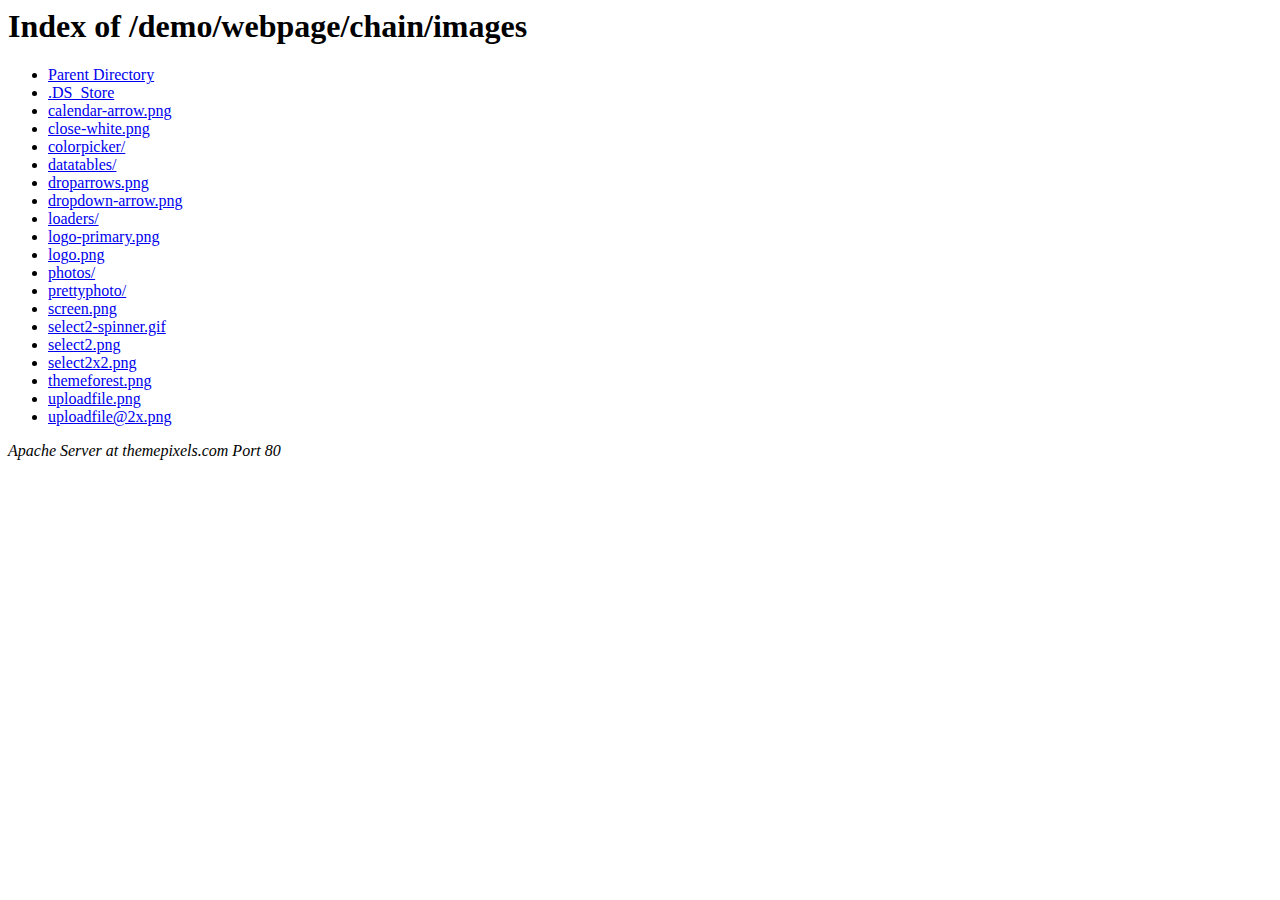
<file: ecomm_backup/adminpanel/images/index.html>
<!DOCTYPE HTML PUBLIC "-//W3C//DTD HTML 3.2 Final//EN">
<html>
 <head>
  <title>Index of /demo/webpage/chain/images</title>
 </head>
 <body>
<h1>Index of /demo/webpage/chain/images</h1>
<ul><li><a href="/demo/webpage/chain/"> Parent Directory</a></li>
<li><a href=".DS_Store"> .DS_Store</a></li>
<li><a href="calendar-arrow.png"> calendar-arrow.png</a></li>
<li><a href="close-white.png"> close-white.png</a></li>
<li><a href="colorpicker/"> colorpicker/</a></li>
<li><a href="datatables/"> datatables/</a></li>
<li><a href="droparrows.png"> droparrows.png</a></li>
<li><a href="dropdown-arrow.png"> dropdown-arrow.png</a></li>
<li><a href="loaders/"> loaders/</a></li>
<li><a href="logo-primary.png"> logo-primary.png</a></li>
<li><a href="logo.png"> logo.png</a></li>
<li><a href="photos/"> photos/</a></li>
<li><a href="prettyphoto/"> prettyphoto/</a></li>
<li><a href="screen.png"> screen.png</a></li>
<li><a href="select2-spinner.gif"> select2-spinner.gif</a></li>
<li><a href="select2.png"> select2.png</a></li>
<li><a href="select2x2.png"> select2x2.png</a></li>
<li><a href="themeforest.png"> themeforest.png</a></li>
<li><a href="uploadfile.png"> uploadfile.png</a></li>
<li><a href="uploadfile@2x.png"> uploadfile@2x.png</a></li>
</ul>
<address>Apache Server at themepixels.com Port 80</address>
</body></html>
</file>
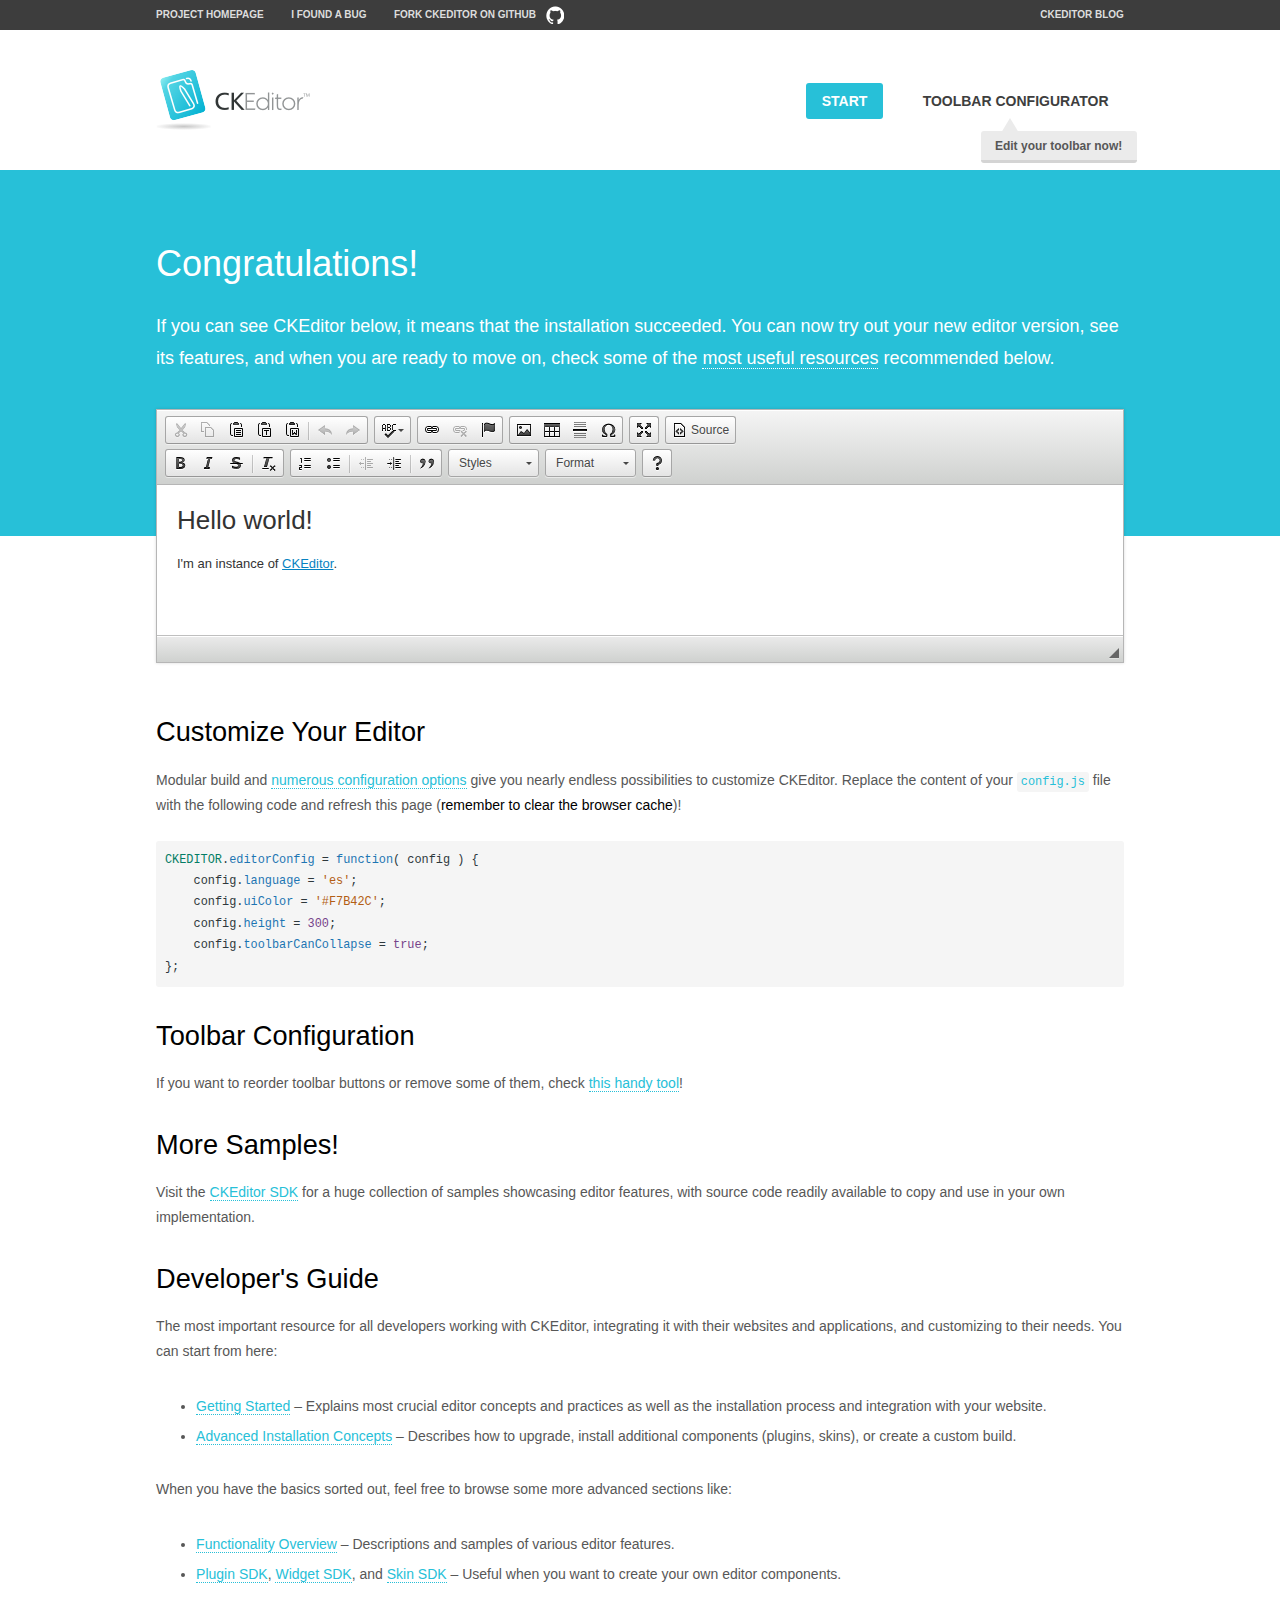
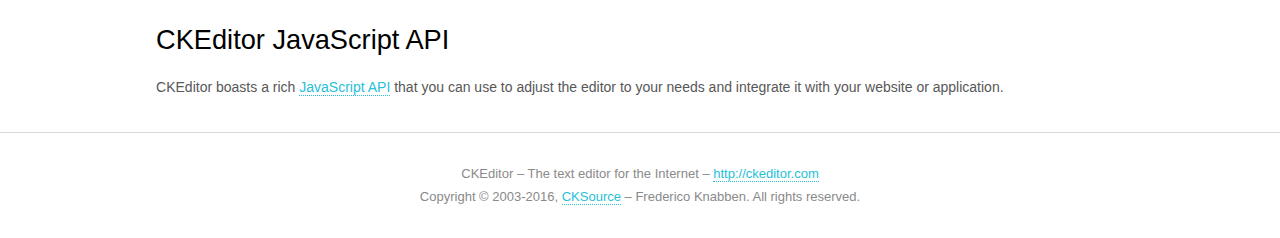
<file: ecomm_backup/adminpanel/ckeditor/samples/index.html>
<!DOCTYPE html>
<!--
Copyright (c) 2003-2016, CKSource - Frederico Knabben. All rights reserved.
For licensing, see LICENSE.md or http://ckeditor.com/license
-->
<html>
<head>
	<meta charset="utf-8">
	<title>CKEditor Sample</title>
	<script src="../ckeditor.js"></script>
	<script src="js/sample.js"></script>
	<link rel="stylesheet" href="css/samples.css">
	<link rel="stylesheet" href="toolbarconfigurator/lib/codemirror/neo.css">
</head>
<body id="main">

<nav class="navigation-a">
	<div class="grid-container">
		<ul class="navigation-a-left grid-width-70">
			<li><a href="http://ckeditor.com">Project Homepage</a></li>
			<li><a href="http://dev.ckeditor.com/">I found a bug</a></li>
			<li><a href="http://github.com/ckeditor/ckeditor-dev" class="icon-pos-right icon-navigation-a-github">Fork CKEditor on GitHub</a></li>
		</ul>
		<ul class="navigation-a-right grid-width-30">
			<li><a href="http://ckeditor.com/blog-list">CKEditor Blog</a></li>
		</ul>
	</div>
</nav>

<header class="header-a">
	<div class="grid-container">
		<h1 class="header-a-logo grid-width-30">
			<a href="index.html"><img src="img/logo.png" alt="CKEditor Sample"></a>
		</h1>

		<nav class="navigation-b grid-width-70">
			<ul>
				<li><a href="index.html" class="button-a button-a-background">Start</a></li>
				<li><a href="toolbarconfigurator/index.html" class="button-a">Toolbar configurator <span class="balloon-a balloon-a-nw">Edit your toolbar now!</span></a></li>
			</ul>
		</nav>
	</div>
</header>

<main>
	<div class="adjoined-top">
		<div class="grid-container">
			<div class="content grid-width-100">
				<h1>Congratulations!</h1>
				<p>
					If you can see CKEditor below, it means that the installation succeeded.
					You can now try out your new editor version, see its features, and when you are ready to move on, check some of the <a href="#sample-customize">most useful resources</a> recommended below.
				</p>
			</div>
		</div>
	</div>
	<div class="adjoined-bottom">
		<div class="grid-container">
			<div class="grid-width-100">
				<div id="editor">
					<h1>Hello world!</h1>
					<p>I'm an instance of <a href="http://ckeditor.com">CKEditor</a>.</p>
				</div>
			</div>
		</div>
	</div>

	<div class="grid-container">
		<div class="content grid-width-100">
			<section id="sample-customize">
				<h2>Customize Your Editor</h2>
				<p>Modular build and <a href="http://docs.ckeditor.com/#!/guide/dev_configuration">numerous configuration options</a> give you nearly endless possibilities to customize CKEditor. Replace the content of your <code><a href="../config.js">config.js</a></code> file with the following code and refresh this page (<strong>remember to clear the browser cache</strong>)!</p>
		<pre class="cm-s-neo CodeMirror"><code><span style="padding-right: 0.1px;"><span class="cm-variable">CKEDITOR</span>.<span class="cm-property">editorConfig</span> <span class="cm-operator">=</span> <span class="cm-keyword">function</span>( <span class="cm-def">config</span> ) {</span>
<span style="padding-right: 0.1px;"><span class="cm-tab">	</span><span class="cm-variable-2">config</span>.<span class="cm-property">language</span> <span class="cm-operator">=</span> <span class="cm-string">'es'</span>;</span>
<span style="padding-right: 0.1px;"><span class="cm-tab">	</span><span class="cm-variable-2">config</span>.<span class="cm-property">uiColor</span> <span class="cm-operator">=</span> <span class="cm-string">'#F7B42C'</span>;</span>
<span style="padding-right: 0.1px;"><span class="cm-tab">	</span><span class="cm-variable-2">config</span>.<span class="cm-property">height</span> <span class="cm-operator">=</span> <span class="cm-number">300</span>;</span>
<span style="padding-right: 0.1px;"><span class="cm-tab">	</span><span class="cm-variable-2">config</span>.<span class="cm-property">toolbarCanCollapse</span> <span class="cm-operator">=</span> <span class="cm-atom">true</span>;</span>
<span style="padding-right: 0.1px;">};</span></code></pre>
			</section>

			<section>
				<h2>Toolbar Configuration</h2>
				<p>If you want to reorder toolbar buttons or remove some of them, check <a href="toolbarconfigurator/index.html">this handy tool</a>!</p>
			</section>

			<section>
				<h2>More Samples!</h2>
				<p>Visit the <a href="http://sdk.ckeditor.com">CKEditor SDK</a> for a huge collection of samples showcasing editor features, with source code readily available to copy and use in your own implementation.</p>
			</section>

			<section>
				<h2>Developer's Guide</h2>
				<p>The most important resource for all developers working with CKEditor, integrating it with their websites and applications, and customizing to their needs. You can start from here:</p>
				<ul>
					<li><a href="http://docs.ckeditor.com/#!/guide/dev_installation">Getting Started</a> &ndash; Explains most crucial editor concepts and practices as well as the installation process and integration with your website.</li>
					<li><a href="http://docs.ckeditor.com/#!/guide/dev_advanced_installation">Advanced Installation Concepts</a> &ndash; Describes how to upgrade, install additional components (plugins, skins), or create a custom build.</li>
				</ul>
					<p>When you have the basics sorted out, feel free to browse some more advanced sections like:</p>
				<ul>
					<li><a href="http://docs.ckeditor.com/#!/guide/dev_features">Functionality Overview</a> &ndash; Descriptions and samples of various editor features.</li>
					<li><a href="http://docs.ckeditor.com/#!/guide/plugin_sdk_intro">Plugin SDK</a>, <a href="http://docs.ckeditor.com/#!/guide/widget_sdk_intro">Widget SDK</a>, and <a href="http://docs.ckeditor.com/#!/guide/skin_sdk_intro">Skin SDK</a> &ndash; Useful when you want to create your own editor components.</li>
				</ul>
			</section>

			<section>
				<h2>CKEditor JavaScript API</h2>
				<p>CKEditor boasts a rich <a href="http://docs.ckeditor.com/#!/api">JavaScript API</a> that you can use to adjust the editor to your needs and integrate it with your website or application.</p>
			</section>
		</div>
	</div>
</main>

<footer class="footer-a grid-container">
	<div class="grid-container">
		<p class="grid-width-100">
			CKEditor &ndash; The text editor for the Internet &ndash; <a class="samples" href="http://ckeditor.com/">http://ckeditor.com</a>
		</p>
		<p class="grid-width-100" id="copy">
			Copyright &copy; 2003-2016, <a class="samples" href="http://cksource.com/">CKSource</a> &ndash; Frederico Knabben. All rights reserved.
		</p>
	</div>
</footer>
<script>
	initSample();
</script>

</body>
</html>
</file>
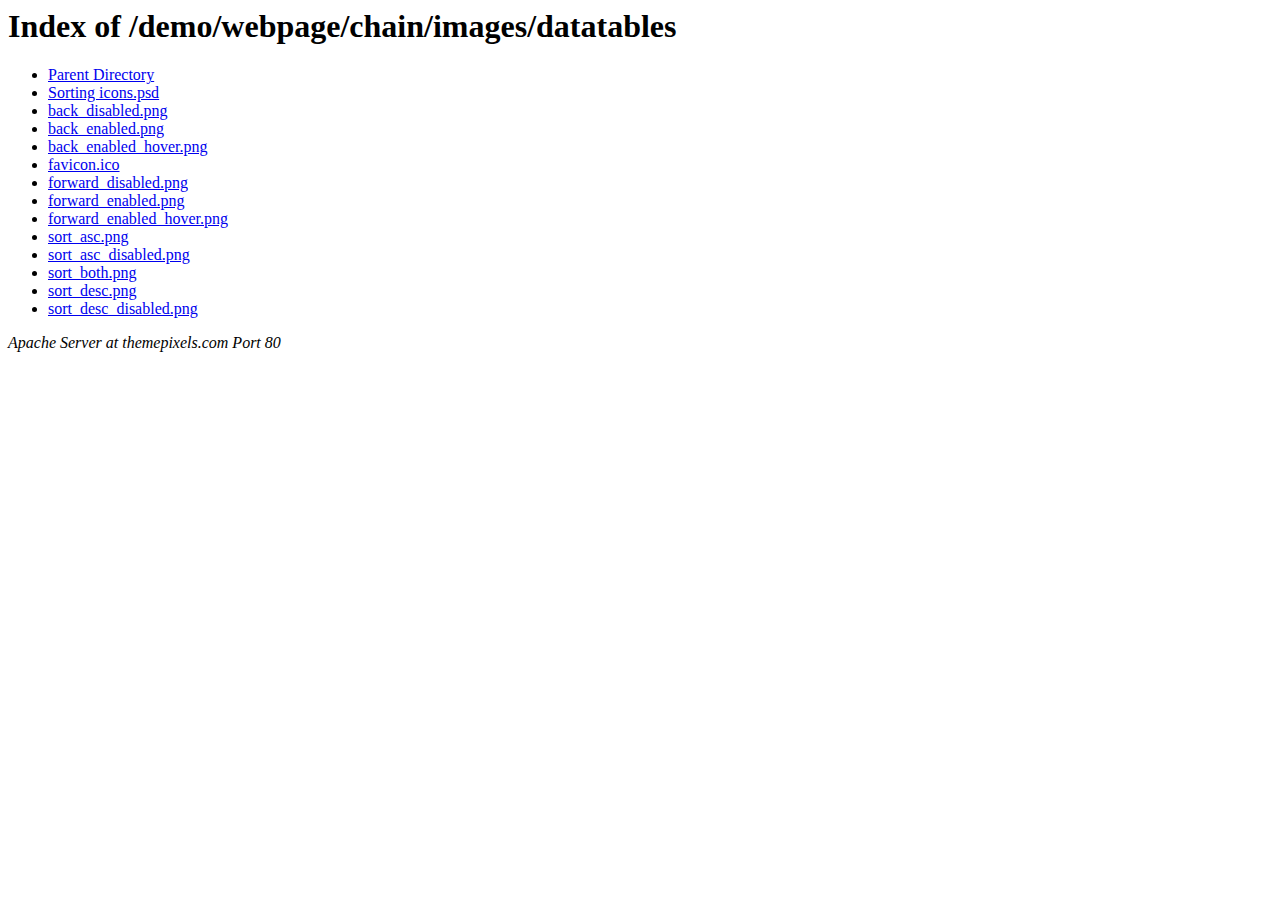
<file: ecomm_backup/adminpanel/images/datatables/index.html>
<!DOCTYPE HTML PUBLIC "-//W3C//DTD HTML 3.2 Final//EN">
<html>
 <head>
  <title>Index of /demo/webpage/chain/images/datatables</title>
 </head>
 <body>
<h1>Index of /demo/webpage/chain/images/datatables</h1>
<ul><li><a href="/demo/webpage/chain/images/"> Parent Directory</a></li>
<li><a href="Sorting%20icons.psd"> Sorting icons.psd</a></li>
<li><a href="back_disabled.png"> back_disabled.png</a></li>
<li><a href="back_enabled.png"> back_enabled.png</a></li>
<li><a href="back_enabled_hover.png"> back_enabled_hover.png</a></li>
<li><a href="favicon.ico"> favicon.ico</a></li>
<li><a href="forward_disabled.png"> forward_disabled.png</a></li>
<li><a href="forward_enabled.png"> forward_enabled.png</a></li>
<li><a href="forward_enabled_hover.png"> forward_enabled_hover.png</a></li>
<li><a href="sort_asc.png"> sort_asc.png</a></li>
<li><a href="sort_asc_disabled.png"> sort_asc_disabled.png</a></li>
<li><a href="sort_both.png"> sort_both.png</a></li>
<li><a href="sort_desc.png"> sort_desc.png</a></li>
<li><a href="sort_desc_disabled.png"> sort_desc_disabled.png</a></li>
</ul>
<address>Apache Server at themepixels.com Port 80</address>
</body></html>
</file>
<file: ecomm_backup/adminpanel/ckeditor/samples/css/samples.css>
/**
 * @license Copyright (c) 2003-2016, CKSource - Frederico Knabben. All rights reserved.
 * For licensing, see LICENSE.md or http://ckeditor.com/license
 */
@media (max-width: 900px) {
  .global-is-mobile-hidden {
    display: none !important;
  }
}
article,
aside,
details,
figcaption,
figure,
footer,
header,
hgroup,
main,
menu,
nav,
section {
  display: block;
}
body,
html {
  margin: 0;
  padding: 0;
  font: 16px / 1.8 Arial, 'Helvetica Neue', Helvetica, sans-serif;
  font-weight: 300;
  color: #575757;
}
.grid-width-10 {
  width: 10%;
}
.grid-width-20 {
  width: 20%;
}
.grid-width-30 {
  width: 30%;
}
.grid-width-40 {
  width: 40%;
}
.grid-width-50 {
  width: 50%;
}
.grid-width-60 {
  width: 60%;
}
.grid-width-70 {
  width: 70%;
}
.grid-width-80 {
  width: 80%;
}
.grid-width-90 {
  width: 90%;
}
.grid-width-100 {
  width: 100%;
}
@media (max-width: 900px) {
  .grid-width-10,
  .grid-width-20,
  .grid-width-30,
  .grid-width-40,
  .grid-width-50,
  .grid-width-60,
  .grid-width-70,
  .grid-width-80,
  .grid-width-90,
  .grid-width-100 {
    width: 100%;
  }
}
*[class*="grid-width"] {
  -webkit-box-sizing: border-box;
  -moz-box-sizing: border-box;
  box-sizing: border-box;
  padding-left: 4%;
  padding-right: 4%;
  float: left;
}
*[class*="grid-width"]:after,
.grid-container:after,
*[class*="grid-width"]:before,
.grid-container:before {
  content: '';
  display: block;
  overflow: hidden;
  visibility: hidden;
  font-size: 0;
  line-height: 0;
  width: 0;
  height: 0;
}
*[class*="grid-width"]:after,
.grid-container:after {
  clear: both;
}
.grid-container {
  -webkit-box-sizing: border-box;
  -moz-box-sizing: border-box;
  box-sizing: border-box;
  margin-left: auto;
  margin-right: auto;
}
.grid-container-nested *[class*="grid-width"]:first-child {
  padding-left: 0;
}
.grid-container-nested *[class*="grid-width"]:last-child {
  padding-right: 0;
}
@media (max-width: 900px) {
  .grid-container-nested *[class*="grid-width"]:first-child {
    padding-left: 4%;
  }
  .grid-container-nested *[class*="grid-width"]:last-child {
    padding-right: 4%;
  }
}
.header-a {
  min-height: 140px;
  overflow: hidden;
}
.header-a .header-a-logo {
  margin: 40px 0 0;
}
@media (max-width: 900px) {
  .header-a .header-a-logo {
    text-align: center;
  }
}
.header-a .header-a-logo img {
  border: transparent;
}
.navigation-a {
  height: 30px;
  background: #3d3d3d;
  position: absolute;
  left: 0;
  right: 0;
  top: 0;
  padding: 0;
  overflow: hidden;
}
@media (max-width: 900px) {
  .navigation-a {
    text-align: center;
  }
}
.navigation-a ul {
  list-style: none;
  margin: 0;
  overflow: hidden;
}
.navigation-a ul li,
.navigation-a ul li a {
  display: inline-block;
}
@media (max-width: 900px) {
  .navigation-a ul {
    width: auto;
    text-overflow: ellipsis;
    white-space: nowrap;
    display: inline-block;
    float: none;
  }
  .navigation-a ul:before,
  .navigation-a ul:after {
    display: none;
  }
}
.navigation-a ul.navigation-a-left {
  text-align: left;
}
@media (max-width: 900px) {
  .navigation-a ul.navigation-a-left {
    padding-right: 0;
  }
}
.navigation-a ul.navigation-a-right {
  text-align: right;
}
@media (max-width: 900px) {
  .navigation-a ul.navigation-a-right {
    padding-left: 23px;
  }
}
.navigation-a ul li + li {
  margin-left: 23px;
}
.navigation-a ul li a {
  font-size: 10px;
  font-size: 0.625rem;
  line-height: 18px;
  line-height: 1.13rem;
  line-height: 30px;
  float: left;
  color: #dddddd;
  font-weight: bold;
  text-decoration: none;
  text-transform: uppercase;
}
.navigation-a ul li a:hover {
  cursor: pointer;
  color: #ffffff;
}
.icon-navigation-a-github:before,
.icon-navigation-a-github:after {
  background-image: url("[data-uri]");
}
.navigation-b {
  text-align: right;
  margin: 52px 0 0;
  overflow: visible;
}
@media (max-width: 900px) {
  .navigation-b {
    text-align: center;
    margin-top: 20px;
    padding: 0;
  }
}
.navigation-b ul {
  padding: 0;
  list-style: none;
  margin: 0;
  overflow: visible;
}
.navigation-b ul li,
.navigation-b ul li a {
  display: inline-block;
}
@media (max-width: 900px) {
  .navigation-b ul {
    display: table;
    width: 100%;
    padding-bottom: 1.5em;
  }
}
@media (max-width: 900px) {
  .navigation-b ul li {
    display: table-row;
  }
}
.navigation-b ul li + li {
  margin-left: 20px;
}
@media (max-width: 900px) {
  .navigation-b ul li + li {
    margin-left: 0;
  }
}
.navigation-b ul li a {
  -webkit-box-sizing: border-box;
  -moz-box-sizing: border-box;
  box-sizing: border-box;
  text-transform: uppercase;
  text-decoration: none;
  outline: none;
}
@media (max-width: 900px) {
  .navigation-b ul li a {
    width: 100%;
    -webkit-border-radius: 0;
    -webkit-background-clip: padding-box;
    -moz-border-radius: 0;
    -moz-background-clip: padding;
    border-radius: 0;
    background-clip: padding-box;
  }
}
.footer-a {
  font-size: 13px;
  font-size: 0.8125rem;
  line-height: 23.4px;
  line-height: 1.46rem;
  padding-top: 2.25em;
  padding-bottom: 2.25em;
  overflow: hidden;
  color: #8a8a8a;
}
.footer-a a {
  color: #27c0d8;
  text-decoration: none;
  border-bottom: 1px dotted #27c0d8;
}
.footer-a a:hover {
  color: #23adc2;
}
.footer-a p {
  margin: 0;
  display: inline-block;
  text-align: center;
}
.content {
  font-size: 14px;
  font-size: 0.875rem;
  line-height: 25.2px;
  line-height: 1.57rem;
  overflow: hidden;
  padding-top: 1.5em;
  padding-bottom: 1.5em;
}
.content p {
  margin: 0.75em 0;
}
.content ul,
.content ol,
.content pre,
.content blockquote,
.content textarea:not([class^="cke"]),
.content .cke {
  margin: 1.875em 0;
}
.content code,
.content kbd {
  -webkit-border-radius: 3px;
  -webkit-background-clip: padding-box;
  -moz-border-radius: 3px;
  -moz-background-clip: padding;
  border-radius: 3px;
  background-clip: padding-box;
  padding: 3px 4px;
}
.content pre,
.content code,
.content kbd,
.content blockquote {
  background: #f5f5f5;
}
.content blockquote,
.content pre {
  background: none;
  border-left: 4px solid #27c0d8;
  padding: 1.5em 2.25em;
}
.content p a,
.content ul a,
.content ol a,
.content blockquote a,
.content h1 a,
.content h2 a,
.content h3 a,
.content h4 a,
.content h5 a {
  color: #27c0d8;
  text-decoration: none;
  border-bottom: 1px dotted #27c0d8;
}
.content p a:hover,
.content ul a:hover,
.content ol a:hover,
.content blockquote a:hover,
.content h1 a:hover,
.content h2 a:hover,
.content h3 a:hover,
.content h4 a:hover,
.content h5 a:hover {
  color: #23adc2;
}
.content h1,
.content h2,
.content h3,
.content h4,
.content h5 {
  color: #000;
  font-weight: 100;
}
.content h1 code,
.content h2 code,
.content h3 code,
.content h4 code,
.content h5 code,
.content h1 kbd,
.content h2 kbd,
.content h3 kbd,
.content h4 kbd,
.content h5 kbd {
  font-size: inherit;
}
.content h1 a.content-heading-anchor,
.content h2 a.content-heading-anchor,
.content h3 a.content-heading-anchor,
.content h4 a.content-heading-anchor,
.content h5 a.content-heading-anchor {
  font-weight: 100;
  vertical-align: middle;
  opacity: 0;
  border: 0;
}
.content h1:hover a.content-heading-anchor,
.content h2:hover a.content-heading-anchor,
.content h3:hover a.content-heading-anchor,
.content h4:hover a.content-heading-anchor,
.content h5:hover a.content-heading-anchor {
  opacity: 1;
}
.content h1:target a,
.content h2:target a,
.content h3:target a,
.content h4:target a,
.content h5:target a {
  -webkit-animation: targetLinkOpacity 0.5s linear alternate;
  -moz-animation: targetLinkOpacity 0.5s linear alternate;
  -o-animation: targetLinkOpacity 0.5s linear alternate;
  animation: targetLinkOpacity 0.5s linear alternate;
  opacity: 1;
}
.content input,
.content select,
.content textarea:not([class^="cke"]) {
  -webkit-border-radius: 3px;
  -webkit-background-clip: padding-box;
  -moz-border-radius: 3px;
  -moz-background-clip: padding;
  border-radius: 3px;
  background-clip: padding-box;
  -webkit-box-shadow: inset 0 1px 1px rgba(0, 0, 0, 0.08);
  -moz-box-shadow: inset 0 1px 1px rgba(0, 0, 0, 0.08);
  box-shadow: inset 0 1px 1px rgba(0, 0, 0, 0.08);
  font: inherit;
  color: inherit;
  border: 1px solid #d9d9d9;
  padding: .2em .5em;
}
.content input:focus,
.content select:focus,
.content textarea:not([class^="cke"]):focus {
  border-color: #66afe9;
  outline: 0;
  -webkit-box-shadow: inset 0 1px 1px rgba(0, 0, 0, 0.08), 0 0 8px #93c6ef;
  -moz-box-shadow: inset 0 1px 1px rgba(0, 0, 0, 0.08), 0 0 8px #93c6ef;
  box-shadow: inset 0 1px 1px rgba(0, 0, 0, 0.08), 0 0 8px #93c6ef;
}
.content abbr {
  border-bottom: 1px dotted #666;
  cursor: pointer;
}
.content blockquote {
  font-style: italic;
  font-family: Georgia, Times, "Times New Roman", serif;
  font-size: 16px;
  font-size: 1rem;
  line-height: 28.8px;
  line-height: 1.8rem;
}
.content em {
  font-style: italic;
}
.content h1 {
  font-size: 36px;
  font-size: 2.25rem;
  line-height: 64.8px;
  line-height: 4.05rem;
  margin: 1.125em 0 0;
}
.content h2 {
  font-size: 27.2px;
  font-size: 1.7rem;
  line-height: 48.96px;
  line-height: 3.06rem;
  margin: 0.9em 0 0;
}
.content h3 {
  font-size: 24px;
  font-size: 1.5rem;
  line-height: 43.2px;
  line-height: 2.7rem;
  font-weight: 500;
  margin: 0.75em 0 0;
}
.content h4 {
  font-size: 19.2px;
  font-size: 1.2rem;
  line-height: 34.56px;
  line-height: 2.16rem;
  font-weight: 500;
  margin: 0.75em 0 0;
}
.content h5 {
  font-size: 17.6px;
  font-size: 1.1rem;
  line-height: 31.68px;
  line-height: 1.98rem;
  font-weight: 500;
  margin: 0.75em 0 0;
}
.content hr {
  border: 0;
  border-top: 4px solid #d9d9d9;
  margin: 1.5em 0;
}
.content input[type="text"] {
  height: 1.8em;
  line-height: 1.8em;
}
.content input[type="button"] {
  -webkit-appearance: button;
  -moz-appearance: button;
  appearance: button;
}
.content kbd {
  font-size: 12px;
  font-size: 0.75rem;
  line-height: 21.6px;
  line-height: 1.35rem;
  font-family: Arial, 'Helvetica Neue', Helvetica, sans-serif;
  padding: 2px 6px;
  -webkit-box-shadow: 0 0 4px #ffffff inset, 0 2px 0 #d9d9d9;
  -moz-box-shadow: 0 0 4px #ffffff inset, 0 2px 0 #d9d9d9;
  box-shadow: 0 0 4px #ffffff inset, 0 2px 0 #d9d9d9;
}
.content p img {
  vertical-align: middle;
}
.content p pre {
  padding: 1.5em;
}
.content pre {
  padding: 0;
  border: 0;
  tab-size: 4;
  -o-tab-size: 4;
  -moz-tab-size: 4;
}
.content pre,
.content code {
  font-size: 11.89px;
  font-size: 0.743rem;
  line-height: 21.4px;
  line-height: 1.34rem;
  font-family: Consolas, Menlo, Monaco, Lucida Console, Liberation Mono, DejaVu Sans Mono, Bitstream Vera Sans Mono, Courier New, monospace, serif;
}
.content pre a,
.content code a {
  border: 0;
}
.content pre code {
  padding: 0.75em;
  display: block;
}
.content strong {
  color: #000;
}
.content ul ul,
.content ol ul,
.content ul ol,
.content ol ol {
  margin: 0.75em 0;
}
.content ul li,
.content ol li {
  font-size: 14px;
  font-size: 0.875rem;
  line-height: 30.24px;
  line-height: 1.89rem;
}
.content textarea:not([class^="cke"]) {
  width: 100%;
}
.content div.todo {
  border: 2px dotted #444;
  padding: 10px;
  margin: 60px 0 10px 0;
  /* Remove me some day */
}
.content div.todo:before {
  content: "TODO";
  font-weight: bold;
}
body a.button-a,
body button.button-a,
body input.button-a {
  -webkit-border-radius: 3px;
  -webkit-background-clip: padding-box;
  -moz-border-radius: 3px;
  -moz-background-clip: padding;
  border-radius: 3px;
  background-clip: padding-box;
  font-size: 14px;
  font-size: 0.875rem;
  line-height: 25.2px;
  line-height: 1.57rem;
  height: 36px;
  line-height: 36px;
  padding: 0 1.1em;
  font-weight: 700;
  color: #3e3e3e;
  white-space: nowrap;
  text-decoration: none;
  display: inline-block;
  cursor: pointer;
  border: 0;
  vertical-align: middle;
  margin: 1px 0;
  background: transparent;
}
body a.button-a.icon-pos-left,
body button.button-a.icon-pos-left,
body input.button-a.icon-pos-left {
  padding-left: .8em;
}
body a.button-a.icon-pos-right,
body button.button-a.icon-pos-right,
body input.button-a.icon-pos-right {
  padding-right: .8em;
}
body a.button-a.button-a-no-text,
body button.button-a.button-a-no-text,
body input.button-a.button-a-no-text {
  -webkit-border-radius: 100px;
  -webkit-background-clip: padding-box;
  -moz-border-radius: 100px;
  -moz-background-clip: padding;
  border-radius: 100px;
  background-clip: padding-box;
  width: 36px;
  padding: 0;
  text-indent: -999px;
  overflow: hidden;
  position: relative;
  text-align: center;
}
body a.button-a.button-a-no-text:before,
body button.button-a.button-a-no-text:before,
body input.button-a.button-a-no-text:before {
  position: absolute;
  left: 50%;
  top: 50%;
  margin: -9px 0 0 -9px;
}
@media (max-width: 900px) {
  body a.button-a.button-a-mobile-collapsed,
  body button.button-a.button-a-mobile-collapsed,
  body input.button-a.button-a-mobile-collapsed {
    -webkit-border-radius: 100px;
    -webkit-background-clip: padding-box;
    -moz-border-radius: 100px;
    -moz-background-clip: padding;
    border-radius: 100px;
    background-clip: padding-box;
    width: 36px;
    padding: 0;
    text-indent: -999px;
    overflow: hidden;
    position: relative;
    text-align: center;
  }
  body a.button-a.button-a-mobile-collapsed:before,
  body button.button-a.button-a-mobile-collapsed:before,
  body input.button-a.button-a-mobile-collapsed:before {
    position: absolute;
    left: 50%;
    top: 50%;
    margin: -9px 0 0 -9px;
  }
  body a.button-a.button-a-mobile-collapsed:before,
  body button.button-a.button-a-mobile-collapsed:before,
  body input.button-a.button-a-mobile-collapsed:before {
    position: absolute;
    left: 50%;
    top: 50%;
    margin: -9px 0 0 -9px;
  }
}
body a.button-a:active,
body button.button-a:active,
body input.button-a:active,
body a.button-a:hover,
body button.button-a:hover,
body input.button-a:hover {
  color: #fff;
  background: #23adc2;
}
body a.button-a:focus,
body button.button-a:focus,
body input.button-a:focus {
  border-color: #66afe9;
  outline: 0;
  -webkit-box-shadow: inset 0 1px 1px rgba(0, 0, 0, 0.075), 0 0 8px #93c6ef;
  -moz-box-shadow: inset 0 1px 1px rgba(0, 0, 0, 0.075), 0 0 8px #93c6ef;
  box-shadow: inset 0 1px 1px rgba(0, 0, 0, 0.075), 0 0 8px #93c6ef;
}
body a.button-a-soft,
body button.button-a-soft,
body input.button-a-soft {
  background: #e7e7e7;
}
body a.button-a-soft:active,
body button.button-a-soft:active,
body input.button-a-soft:active,
body a.button-a-soft:hover,
body button.button-a-soft:hover,
body input.button-a-soft:hover {
  color: #3e3e3e;
  background: #cecece;
}
body a.button-a-background,
body button.button-a-background,
body input.button-a-background,
body a.navigation-b ul li a:hover,
body button.navigation-b ul li a:hover,
body input.navigation-b ul li a:hover {
  color: #fff;
  background: #27c0d8;
}
body a.button-a-background:active,
body button.button-a-background:active,
body input.button-a-background:active,
body a.button-a-background:hover,
body button.button-a-background:hover,
body input.button-a-background:hover,
body a.navigation-b ul li a:hover:active,
body button.navigation-b ul li a:hover:active,
body input.navigation-b ul li a:hover:active,
body a.navigation-b ul li a:hover:hover,
body button.navigation-b ul li a:hover:hover,
body input.navigation-b ul li a:hover:hover {
  color: #fff;
  background: #23adc2;
}
.balloon-a {
  font-size: 12px;
  font-size: 0.75rem;
  line-height: 21.6px;
  line-height: 1.35rem;
  -webkit-border-radius: 3px;
  -webkit-background-clip: padding-box;
  -moz-border-radius: 3px;
  -moz-background-clip: padding;
  border-radius: 3px;
  background-clip: padding-box;
  border-bottom: 3px solid #d4d4d4;
  background: #ebebeb;
  display: inline-block;
  white-space: nowrap;
  padding: .4em 1.2em .2em;
  font-weight: 700;
  position: relative;
  z-index: 1000;
  text-transform: none;
  color: #575757;
}
.balloon-a:hover {
  color: #575757;
}
.balloon-a:before {
  content: '';
  width: 0;
  height: 0;
  border-style: solid;
  position: absolute;
}
.balloon-a-ne:before,
.balloon-a-nw:before {
  top: -13px;
  border-width: 0 9px 15.6px 9px;
  border-color: transparent transparent #ebebeb transparent;
}
.balloon-a-se:before,
.balloon-a-sw:before {
  bottom: -13px;
  border-width: 15.6px 9px 0 9px;
  border-color: #ebebeb transparent transparent transparent;
}
.balloon-a-nw:before,
.balloon-a-sw:before {
  left: 20px;
}
.balloon-a-ne:before,
.balloon-a-se:before {
  right: 20px;
}
.icon-pos-left:before,
.icon-pos-right:after {
  content: '';
  display: inline-block;
  width: 18px;
  height: 18px;
  vertical-align: middle;
  background-repeat: no-repeat;
}
.icon-pos-left:before {
  margin-right: 10px;
}
.icon-pos-right:after {
  margin-left: 10px;
}
.icon-download:before,
.icon-download:after {
  background-image: url("[data-uri]");
}
.icon-question-mark:before,
.icon-question-mark:after {
  background-image: url("[data-uri]");
}
.icon-close:before,
.icon-close:after {
  background-image: url("[data-uri]");
}
.ie8 .switch > * {
  vertical-align: middle;
}
.ie8 .switch input[type="radio"] {
  margin: 0 0.25em;
  display: inline-block;
}
.ie8 .switch label {
  margin-left: 0 !important;
  margin-right: 0 !important;
}
.ie8 .switch label[data-for="1"] {
  float: left;
}
.ie8 .switch label[data-for="2"] {
  float: right;
}
.ie8 .switch .switch-inner {
  display: none;
}
.switch {
  font-size: 14px;
  font-size: 0.875rem;
  line-height: 25.2px;
  line-height: 1.57rem;
  font-weight: bold;
  background-color: #27c0d8;
  overflow: hidden;
  display: inline-block;
  padding: 0.75em 0.25em;
  color: #fff;
  -webkit-border-radius: 3px;
  -webkit-background-clip: padding-box;
  -moz-border-radius: 3px;
  -moz-background-clip: padding;
  border-radius: 3px;
  background-clip: padding-box;
  position: relative;
}
.switch input[type="radio"] {
  display: none;
}
.switch label {
  position: relative;
  z-index: 2;
  float: left;
  cursor: pointer;
  padding: 0 0.75em;
}
.switch label:hover {
  text-decoration: underline;
}
.switch .switch-inner {
  float: left;
  background-color: #FFF;
  height: 1.5em;
  width: 4.125em;
  padding: 2px;
  margin: 0 0.25em;
  -webkit-border-radius: 5.5px;
  -webkit-background-clip: padding-box;
  -moz-border-radius: 5.5px;
  -moz-background-clip: padding;
  border-radius: 5.5px;
  background-clip: padding-box;
}
.switch .switch-inner .handler {
  overflow: hidden;
  position: relative;
  display: block;
  height: 1.5em;
  width: 1.5em;
  background: #25b4cb;
  -webkit-border-radius: 4.5px;
  -webkit-background-clip: padding-box;
  -moz-border-radius: 4.5px;
  -moz-background-clip: padding;
  border-radius: 4.5px;
  background-clip: padding-box;
}
.switch .switch-inner .handler:before {
  content: '';
  display: block;
  position: absolute;
  top: 0;
  right: 0;
  bottom: 3px;
  left: 0;
  background-color: #34c4da;
  -webkit-border-bottom-left-radius: 4.5px;
  -moz-border-radius-bottomleft: 4.5px;
  border-bottom-left-radius: 4.5px;
  -webkit-border-bottom-right-radius: 4.5px;
  -webkit-background-clip: padding-box;
  -moz-border-radius-bottomright: 4.5px;
  -moz-background-clip: padding;
  border-bottom-right-radius: 4.5px;
  background-clip: padding-box;
}
.switch:hover .switch-inner .handler:before {
  background: #45c9dd;
}
.switch input[data-num="2"]:checked ~ .switch-inner > .handler {
  margin-left: auto;
}
.switch input[data-num="2"]:checked ~ label[data-for="1"] {
  padding-right: 5.125em;
  margin-right: -4.375em;
}
.switch input[data-num="1"]:checked ~ label[data-for="2"] {
  padding-left: 5.125em;
  margin-left: -4.375em;
}
.toggler {
  -webkit-user-select: none;
  -moz-user-select: none;
  -ms-user-select: none;
  user-select: none;
}
.toggler label {
  cursor: pointer;
}
.toggler [data-collapse] {
  display: inherit;
}
.toggler [data-expand] {
  display: none;
}
.toggler.collapsed [data-collapse] {
  display: none;
}
.toggler.collapsed [data-expand] {
  display: inherit;
}
.toggler-container {
  overflow: hidden;
}
.toggler-container.collapsed {
  height: 0;
}
.icon-toggler-expanded:before,
.icon-toggler-collapsed:before,
.icon-toggler-expanded:after,
.icon-toggler-collapsed:after {
  background-image: url("[data-uri]");
}
.icon-toggler-expanded.icon-light:before,
.icon-toggler-collapsed.icon-light:before,
.icon-toggler-expanded.icon-light:after,
.icon-toggler-collapsed.icon-light:after {
  background-image: url("[data-uri]");
}
.icon-toggler-expanded:before,
.icon-toggler-expanded:after {
  background-position: top left;
}
.icon-toggler-collapsed:before,
.icon-toggler-collapsed:after {
  background-position: bottom left;
}
.modal {
  padding: 20px;
  border-radius: 3px;
  background-color: white;
  max-width: 700px;
  -webkit-box-sizing: border-box;
  -moz-box-sizing: border-box;
  box-sizing: border-box;
  width: 80% !important;
  top: 50% !important;
  -webkit-transform: translate(-50%, -50%) !important;
  -moz-transform: translate(-50%, -50%) !important;
  -o-transform: translate(-50%, -50%) !important;
  -ms-transform: translate(-50%, -50%) !important;
  transform: translate(-50%, -50%) !important;
}
.modal-close {
  -webkit-border-radius: 100px;
  -webkit-background-clip: padding-box;
  -moz-border-radius: 100px;
  -moz-background-clip: padding;
  border-radius: 100px;
  background-clip: padding-box;
  cursor: pointer;
  height: 18px;
  width: 18px;
  position: absolute;
  top: 10px;
  right: 10px;
  font-size: 17px;
  text-align: center;
  line-height: 19px;
  background: #cccccc;
}
main .grid-container,
header .grid-container,
.navigation-a > div,
footer > div {
  max-width: 968px;
}
.header-a {
  margin-top: 30px;
}
.footer-a {
  border-top: 1px solid #d9d9d9;
}
.adjoined-top {
  background-color: #27c0d8;
  color: #fff;
}
.adjoined-top .content h1,
.adjoined-top .content h2,
.adjoined-top .content h3,
.adjoined-top .content h4,
.adjoined-top .content h5 {
  color: #fff;
}
.adjoined-top .content p {
  font-size: 18px;
  font-size: 1.125rem;
  line-height: 32.4px;
  line-height: 2.02rem;
  font-weight: 100;
}
.adjoined-top .content p a {
  text-decoration: none;
  border-bottom: 1px dotted #fff;
  color: inherit;
}
.adjoined-top .content p a:hover {
  color: #e6e6e6;
}
.adjoined-top .content button {
  color: #fff;
}
.adjoined-top .content strong {
  color: #fff;
}
.adjoined-top .content code {
  font-size: inherit;
  color: #27c0d8;
}
.adjoined-bottom {
  position: relative;
}
.adjoined-bottom:before {
  z-index: -1;
  content: '';
  background: #27c0d8;
  position: absolute;
  top: 0;
  left: 0;
  right: 0;
  height: 50%;
}
main .grid-container,
header .grid-container,
.navigation-a > div,
footer > div {
  max-width: 1052px;
}
main .grid-container.freed-width {
  max-width: none;
}
.switch {
  background: #25b4cb;
  float: right;
  overflow: visible;
}
.switch .balloon-a {
  position: absolute;
  top: -40px;
  right: 50%;
  margin-right: -15px;
  background: #FFEFC1;
  border-bottom-color: #DCDCA4;
}
.switch .balloon-a:before {
  border-color: #FFEFC1 transparent transparent transparent;
}
#toolbar .editors-container {
  overflow: hidden;
  height: 0;
  transition: height 200ms;
}
#toolbar .editors-container.active {
  height: auto;
}
#main #editor {
  background: #FFF;
  padding: 2% 4%;
  border: dashed 5px #27c0d8;
}
div.cke a.cke_button,
div.cke .cke_combo_button {
  border-bottom: none;
}
div.cke a.cke_button.cke_combo_button,
div.cke .cke_combo_button.cke_combo_button {
  border-bottom: 1px solid #a6a6a6;
}
#main .adjoined-top:before {
  height: 335px;
}
#toolbar .adjoined-top:before {
  height: 219px;
}
#toolbar .adjoined-top .grid-container-nested {
  height: 147px;
}
.content .grid-switch-magic {
  margin: 3.5em 0 0;
}
#info-box {
  padding-bottom: 0;
}
#info-box > div {
  width: 100%;
  text-align: right;
}
#info-box > div .toggler {
  padding-right: 0;
}
#info-box > div .toggler:hover {
  background: transparent;
  color: #000;
}
#info-box > div .toggler:hover > label {
  text-decoration: underline;
}
#info-box > div h2 {
  float: left;
  margin-top: 0;
}
#info-box > div#instructions-container {
  text-align: left;
}
#toolbarModifierWrapper {
  overflow: hidden;
  height: 0;
  opacity: 0;
  transition: height 200ms;
}
#toolbarModifierWrapper.active {
  height: auto;
  opacity: 1;
}
header {
  overflow: visible;
}
header div.grid-container {
  overflow: visible;
}
header .navigation-b {
  overflow: visible;
}
header .navigation-b ul {
  overflow: visible;
}
header .navigation-b a {
  position: relative;
}
header .balloon-a {
  position: absolute;
  top: 48px;
  left: 50%;
  margin-left: -35px;
}
@media (max-width: 1140px) {
  header .balloon-a {
    left: auto;
    margin-left: auto;
    right: 50%;
    margin-right: -35px;
  }
  header .balloon-a:before {
    left: auto;
    right: 22px;
  }
}
@media (max-width: 900px) {
  header .balloon-a {
    display: none;
  }
}
#toolbar .cke_toolbar {
  pointer-events: none;
  -webkit-user-select: none;
  -moz-user-select: none;
  -ms-user-select: none;
  user-select: none;
  cursor: default;
}
.some-toolbar-active .cke_toolbar {
  zoom: 1;
  filter: alpha(opacity=50);
  -webkit-opacity: 0.5;
  -moz-opacity: 0.5;
  opacity: 0.5;
}
.cke_toolbar.active {
  position: relative;
  zoom: 1;
  filter: alpha(opacity=100);
  -webkit-opacity: 1;
  -moz-opacity: 1;
  opacity: 1;
}
.cke_toolbar.active:after {
  content: '';
  display: block;
  position: absolute;
  top: 0;
  right: 6px;
  bottom: 5px;
  left: 0;
  -webkit-border-radius: 5px;
  -webkit-background-clip: padding-box;
  -moz-border-radius: 5px;
  -moz-background-clip: padding;
  border-radius: 5px;
  background-clip: padding-box;
  -webkit-box-shadow: 0px 0px 15px 3px #fff4b0;
  -moz-box-shadow: 0px 0px 15px 3px #fff4b0;
  box-shadow: 0px 0px 15px 3px #fff4b0;
}
.cke_toolbar.active .cke_toolgroup {
  -webkit-box-shadow: none;
  -moz-box-shadow: none;
  box-shadow: none;
  border-color: #e3c300;
}
.cke_toolbar.active .cke_combo,
.cke_toolbar.active .cke_toolgroup {
  position: relative;
  z-index: 2;
}
.cke_toolbar.active .cke_combo_button {
  -webkit-box-shadow: none;
  -moz-box-shadow: none;
  box-shadow: none;
}
.unselectable {
  -webkit-user-select: none;
  -moz-user-select: none;
  -ms-user-select: none;
  user-select: none;
}
.toolbar {
  padding: 5px 0;
  margin-bottom: 2.4em;
  overflow: hidden;
  background: #fff;
}
.toolbar button.button-a.cke_button {
  cursor: pointer;
  display: inline-block;
  padding: 4px 6px;
  outline: 0;
  border: 1px solid #a6a6a6;
}
.toolbar button.button-a.hidden {
  display: none;
}
.toolbar button.button-a.left {
  float: left;
  margin-right: 8px;
}
.toolbar button.button-a.right {
  float: right;
  margin-left: 8px;
}
.toolbar button.button-a .highlight {
  color: #ffefc1;
}
.configContainer.hidden,
.toolbarModifier.hidden,
.toolbarModifier-hints.hidden {
  display: none;
}
.toolbarModifier :focus,
.toolbar button:focus,
.configContainer textarea.configCode:focus {
  outline: none;
}
div.toolbarModifier {
  padding: 0;
  overflow: hidden;
  width: 100%;
  position: relative;
  display: table;
  border-collapse: collapse;
}
div.toolbarModifier ::-moz-focus-inner {
  border: 0;
}
div.toolbarModifier .empty {
  display: none;
}
div.toolbarModifier.empty-visible .empty {
  display: table-row;
  zoom: 1;
  filter: alpha(opacity=60);
  -webkit-opacity: 0.6;
  -moz-opacity: 0.6;
  opacity: 0.6;
}
div.toolbarModifier .empty > p {
  line-height: 31px;
}
div.toolbarModifier > ul {
  padding: 0;
  margin: 0;
  border-top: 1px solid #cccccc;
  width: 100%;
}
div.toolbarModifier > ul[data-type="table-header"] {
  display: table-header-group;
}
div.toolbarModifier > ul[data-type="table-body"] {
  display: table-row-group;
}
div.toolbarModifier > ul p {
  padding: 0;
  margin: 0;
}
div.toolbarModifier > ul > li {
  display: table-row;
}
div.toolbarModifier > ul > li[data-type="header"] {
  font-weight: bold;
  user-select: none;
  cursor: default;
}
div.toolbarModifier > ul > li[data-type="group"],
div.toolbarModifier > ul > li[data-type="separator"] {
  border-bottom: 1px solid #cccccc;
}
div.toolbarModifier > ul > li[data-type="subgroup"] {
  border-top: 1px solid #eee;
}
div.toolbarModifier > ul > li[data-type="subgroup"]:first-child {
  border-top: none;
}
div.toolbarModifier > ul > li[data-type="group"].active,
div.toolbarModifier > ul > li[data-type="group"]:hover,
div.toolbarModifier > ul > li[data-type="separator"].active,
div.toolbarModifier > ul > li[data-type="separator"]:hover {
  overflow: hidden;
  z-index: 2;
}
div.toolbarModifier > ul > li[data-type="group"].active,
div.toolbarModifier > ul > li[data-type="separator"].active,
div.toolbarModifier > ul > li[data-type="group"].active:hover,
div.toolbarModifier > ul > li[data-type="separator"].active:hover {
  background: #f0fafb;
}
div.toolbarModifier > ul > li[data-type="group"]:hover,
div.toolbarModifier > ul > li[data-type="separator"]:hover {
  background: #fffbe3;
}
div.toolbarModifier > ul > li[data-type="separator"] {
  background: #f5f5f5;
}
div.toolbarModifier > ul > li[data-type="separator"]:after {
  content: '';
  width: 100%;
}
div.toolbarModifier > ul > li[data-type="separator"] > p {
  padding: 2px 5px;
}
div.toolbarModifier > ul > li > p,
div.toolbarModifier > ul > li > ul {
  display: table-cell;
  vertical-align: middle;
}
div.toolbarModifier > ul > li p {
  padding-left: 5px;
  min-width: 200px;
}
div.toolbarModifier > ul > li p span {
  white-space: nowrap;
  cursor: default;
}
div.toolbarModifier > ul > li p span button {
  font-size: 12.666px;
  margin-right: 5px;
  cursor: pointer;
  background: #fff;
  -webkit-border-radius: 5px;
  -webkit-background-clip: padding-box;
  -moz-border-radius: 5px;
  -moz-background-clip: padding;
  border-radius: 5px;
  background-clip: padding-box;
  border: 1px solid #bbb;
  padding: 0 7px;
  line-height: 12px;
  height: 20px;
}
div.toolbarModifier > ul > li p span button:not(.disabled):hover,
div.toolbarModifier > ul > li p span button:not(.disabled):focus {
  color: #fff;
  background-color: #454545;
  border-color: transparent;
}
div.toolbarModifier > ul > li p span button.move.disabled {
  cursor: default;
  zoom: 1;
  filter: alpha(opacity=20);
  -webkit-opacity: 0.2;
  -moz-opacity: 0.2;
  opacity: 0.2;
}
div.toolbarModifier > ul > li ul {
  border-collapse: collapse;
  padding: 0;
  width: 100%;
}
div.toolbarModifier > ul > li ul li {
  display: table-row;
  list-style-type: none;
  line-height: 1;
}
div.toolbarModifier > ul > li ul li[data-type="subgroup"] {
  border-top: 1px solid #dddddd;
}
div.toolbarModifier > ul > li ul li[data-type="subgroup"]:first-child {
  border-top: 0;
}
div.toolbarModifier > ul > li ul li[data-type="subgroup"] [data-type="button"] {
  -webkit-border-radius: 3px;
  -webkit-background-clip: padding-box;
  -moz-border-radius: 3px;
  -moz-background-clip: padding;
  border-radius: 3px;
  background-clip: padding-box;
  padding: 0 2px;
}
div.toolbarModifier > ul > li ul li[data-type="subgroup"] [data-type="button"]:focus {
  background: rgba(0, 0, 0, 0.04);
}
div.toolbarModifier > ul > li ul li[data-type="subgroup"] [data-type="button"] input {
  vertical-align: middle;
}
div.toolbarModifier > ul > li ul li > p,
div.toolbarModifier > ul > li ul li > ul {
  display: table-cell;
  vertical-align: middle;
}
div.toolbarModifier > ul > li ul li ul {
  padding: 0;
}
div.toolbarModifier > ul > li ul li ul li {
  padding: 0;
  display: inline-block;
  cursor: pointer;
  margin: 2px 5px 2px 0;
}
div.toolbarModifier > ul > li ul li ul li .cke_combo_text {
  cursor: pointer;
  white-space: nowrap;
}
div.toolbarModifier > ul > li ul li ul li .cke_toolgroup,
div.toolbarModifier > ul > li ul li ul li .cke_combo_button {
  cursor: pointer;
  margin: 0;
  vertical-align: middle;
  border: 1px solid #ddd;
  font-size: 11.41px;
  font-size: 0.713rem;
  line-height: 20.54px;
  line-height: 1.28rem;
}
div.toolbarModifier > .codemirror-wrapper {
  overflow-y: auto;
}
div.toolbarModifier-hints {
  float: right;
  width: 350px;
  min-width: 150px;
  overflow-y: auto;
  margin-left: 1.5em;
}
div.toolbarModifier-hints h3 {
  font-size: 18.08px;
  font-size: 1.13rem;
  line-height: 32.54px;
  line-height: 2.03rem;
  padding: 0.36em 1.5em;
  background: #f5f5f5;
  border-bottom: 1px solid #dddddd;
  margin-top: 0;
  margin-bottom: 1.2em;
}
div.toolbarModifier-hints dl {
  margin-bottom: 1.2em;
  overflow: hidden;
}
div.toolbarModifier-hints dl .list-header {
  font-weight: bold;
  border: 0;
  padding-bottom: 0.6em;
}
div.toolbarModifier-hints dl > p {
  text-align: center;
}
div.toolbarModifier-hints dl dt {
  float: left;
  width: 9em;
  clear: both;
  text-align: right;
  border-top: 1px solid #dddddd;
  padding-left: 1.5em;
  padding-right: .1em;
  -webkit-box-sizing: border-box;
  -moz-box-sizing: border-box;
  box-sizing: border-box;
}
div.toolbarModifier-hints dl dt code {
  background: none;
  border: none;
  vertical-align: middle;
}
div.toolbarModifier-hints dl dd {
  margin-left: 10em;
  clear: right;
  padding-right: 1.5em;
}
div.toolbarModifier-hints dl dd code {
  line-height: 2.2em;
}
div.toolbarModifier-hints dl dd:after {
  content: '\00a0';
  display: block;
  clear: left;
  float: right;
  height: 0;
  width: 0;
}
.toolbarModifier-hints,
.configContainer textarea.configCode,
.CodeMirror {
  -webkit-border-radius: 3px;
  -webkit-background-clip: padding-box;
  -moz-border-radius: 3px;
  -moz-background-clip: padding;
  border-radius: 3px;
  background-clip: padding-box;
  border: 1px solid #ccc;
  font-size: 13.01px;
  font-size: 0.813rem;
  line-height: 23.42px;
  line-height: 1.46rem;
}
.configContainer textarea.configCode,
.CodeMirror pre,
.CodeMirror-linenumber {
  font-size: 13.01px;
  font-size: 0.813rem;
  line-height: 23.42px;
  line-height: 1.46rem;
  font-family: Consolas, Menlo, Monaco, Lucida Console, Liberation Mono, DejaVu Sans Mono, Bitstream Vera Sans Mono, Courier New, monospace, serif;
}
.CodeMirror pre {
  border: none;
  padding: 0;
  margin: 0;
}
.configContainer textarea.configCode {
  -webkit-box-sizing: border-box;
  -moz-box-sizing: border-box;
  box-sizing: border-box;
  color: #575757;
  padding: 10px;
  width: 100%;
  min-height: 500px;
  margin: 0;
  resize: none;
  outline: none;
  -moz-tab-size: 4;
  tab-size: 4;
  white-space: pre;
  word-wrap: normal;
  overflow: auto;
}
.CodeMirror-hints.toolbar-modifier {
  padding: 0;
  color: #575757;
  font-size: 14px;
  font-size: 0.875rem;
  line-height: 25.2px;
  line-height: 1.57rem;
  font-family: Consolas, Menlo, Monaco, Lucida Console, Liberation Mono, DejaVu Sans Mono, Bitstream Vera Sans Mono, Courier New, monospace, serif;
}
.CodeMirror-hints.toolbar-modifier .CodeMirror-hint-active {
  color: #575757;
  background: #f0fafb;
}
.CodeMirror-hints.toolbar-modifier > li:hover {
  background: #fffbe3;
}
/* Text modifier */
#toolbarModifierWrapper {
  margin-bottom: 1.2em;
}
#toolbarModifierWrapper .invalid .CodeMirror {
  background: #fff8f8;
  border-color: red;
}
#toolbarModifierWrapper .CodeMirror {
  height: auto;
  padding: 0 0.6em;
}
.staticContainer {
  position: fixed;
  top: 0;
  width: 100%;
  z-index: 10;
}
.staticContainer > .grid-container {
  max-width: 1052px;
}
.staticContainer > .grid-container .inner {
  background: #fff;
}
.staticContainer > .grid-container .inner .toolbar {
  margin-bottom: 0;
}
#help {
  position: relative;
  top: -15px;
  left: -5px;
}
#help-content {
  display: none;
}
/*# sourceMappingURL=[data-uri] */
</file>
<file: ecomm_backup/adminpanel/ckeditor/samples/toolbarconfigurator/lib/codemirror/neo.css>
/* neo theme for codemirror */

/* Color scheme */

.cm-s-neo.CodeMirror {
  background-color:#ffffff;
  color:#2e383c;
  line-height:1.4375;
}
.cm-s-neo .cm-comment {color:#75787b}
.cm-s-neo .cm-keyword, .cm-s-neo .cm-property {color:#1d75b3}
.cm-s-neo .cm-atom,.cm-s-neo .cm-number {color:#75438a}
.cm-s-neo .cm-node,.cm-s-neo .cm-tag {color:#9c3328}
.cm-s-neo .cm-string {color:#b35e14}
.cm-s-neo .cm-variable,.cm-s-neo .cm-qualifier {color:#047d65}


/* Editor styling */

.cm-s-neo pre {
  padding:0;
}

.cm-s-neo .CodeMirror-gutters {
  border:none;
  border-right:10px solid transparent;
  background-color:transparent;
}

.cm-s-neo .CodeMirror-linenumber {
  padding:0;
  color:#e0e2e5;
}

.cm-s-neo .CodeMirror-guttermarker { color: #1d75b3; }
.cm-s-neo .CodeMirror-guttermarker-subtle { color: #e0e2e5; }
</file>
